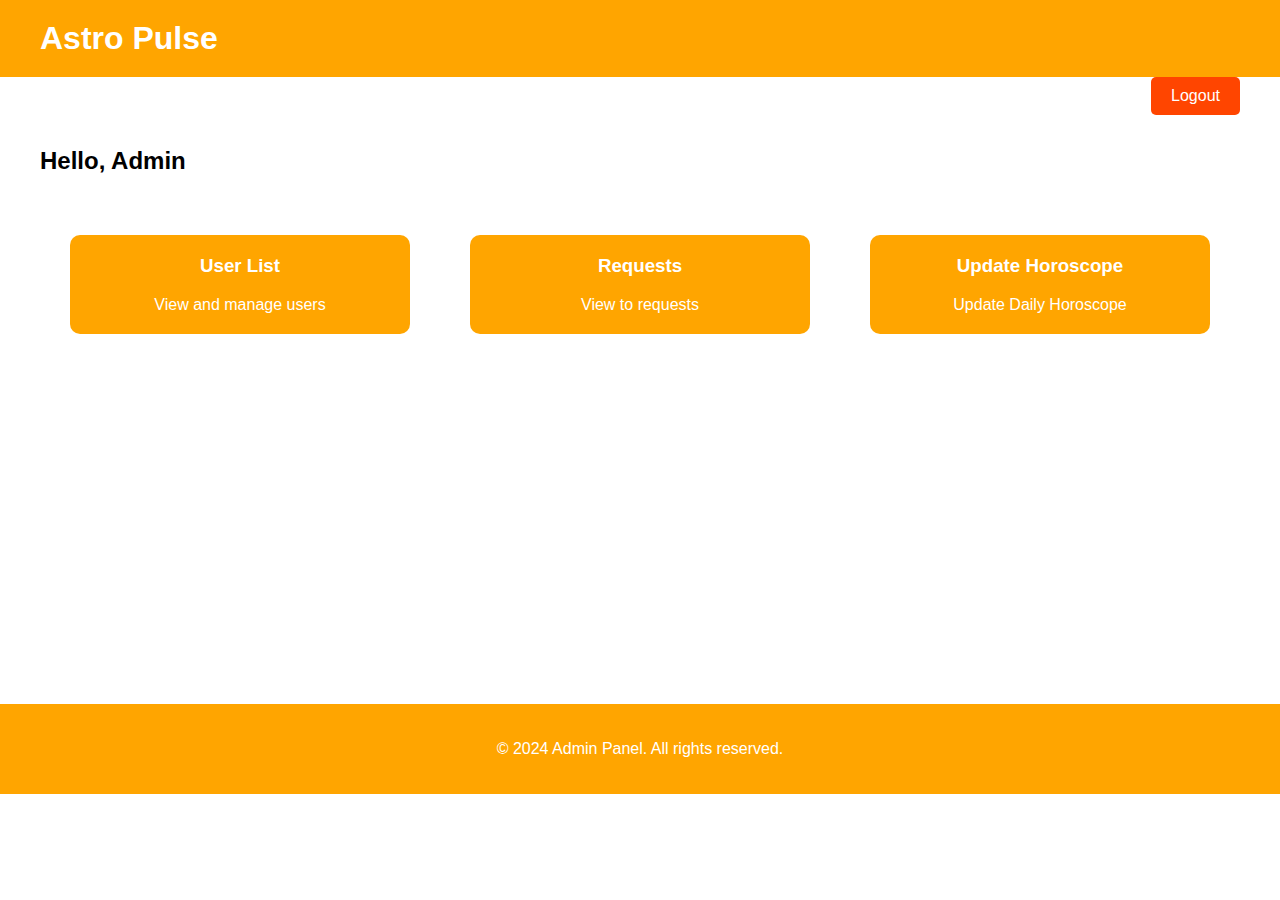
<file: php based astrology website/Astropulse/admin.html>
<!DOCTYPE html>
<html lang="en">
<head>
<meta charset="UTF-8">
<meta name="viewport" content="width=device-width, initial-scale=1.0">
<title>Admin Home</title>
<link rel="stylesheet" href="admin.css">
</head>
<body>
    <header class="header">
        <div class="container">
            <h1 class="logo">Astro Pulse</h1>
            <a href="login.html" class="logout-btn">Logout</a> <!-- Logout button -->
        </div>
    </header>
    <div class="content">
        <div class="container">
            <h2>Hello, Admin</h2>
            <div class="blocks">
                <div class="block" onclick="location.href='user.php';">
                    <h3>User List</h3>
                    <p>View and manage users</p>
                </div>
                <div class="block" onclick="location.href='req.php';">
                    <h3>Requests</h3>
                    <p>View to requests</p>
                </div>
                <div class="block" onclick="location.href='update.php';">
                    <h3>Update Horoscope</h3>
                    <p>Update Daily Horoscope</p>
                </div>
            </div>
        </div>
    </div>
    <footer class="footer">
        <div class="container">
            <p>&copy; 2024 Admin Panel. All rights reserved.</p>
        </div>
    </footer>
</body>
</html>
</file>
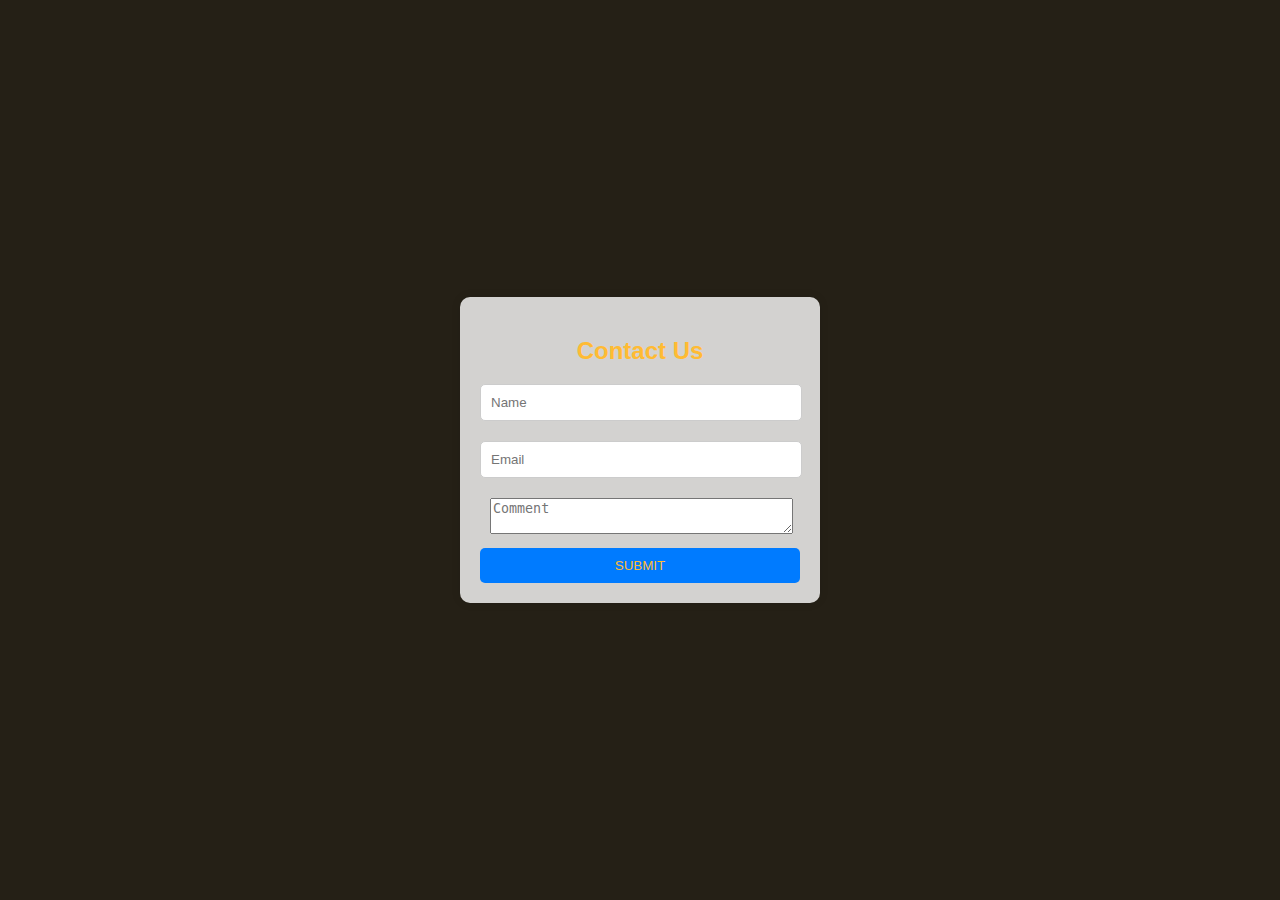
<file: php based astrology website/Astropulse/contact.html>
<!DOCTYPE html>
<html lang="en">
<head>
<meta charset="UTF-8">
<meta name="viewport" content="width=device-width, initial-scale=1.0">
<title>Contact Us</title>
<link rel="stylesheet" href="styles.css">
</head>
<body>
    <div class="wrapper">
        <h2 style="text-align: center;">Contact Us</h2>
        <!-- <div id="message"></div> -->
        <form method="post" action="submit.php">      
        <div class="input-box"><input name="name" type="text" class="feedback-input" placeholder="Name" />  </div>
          <div class="input-box"><input name="email" type="text"  placeholder="Email" /></div>
           <div class="text"><textarea name="text" class="feedback-input" placeholder="Comment" style="width: 99%;"></textarea></div> 
            
            <input type="submit" value="SUBMIT" class="btn" />
        </form>
    </div>
</body>
</html>
</file>
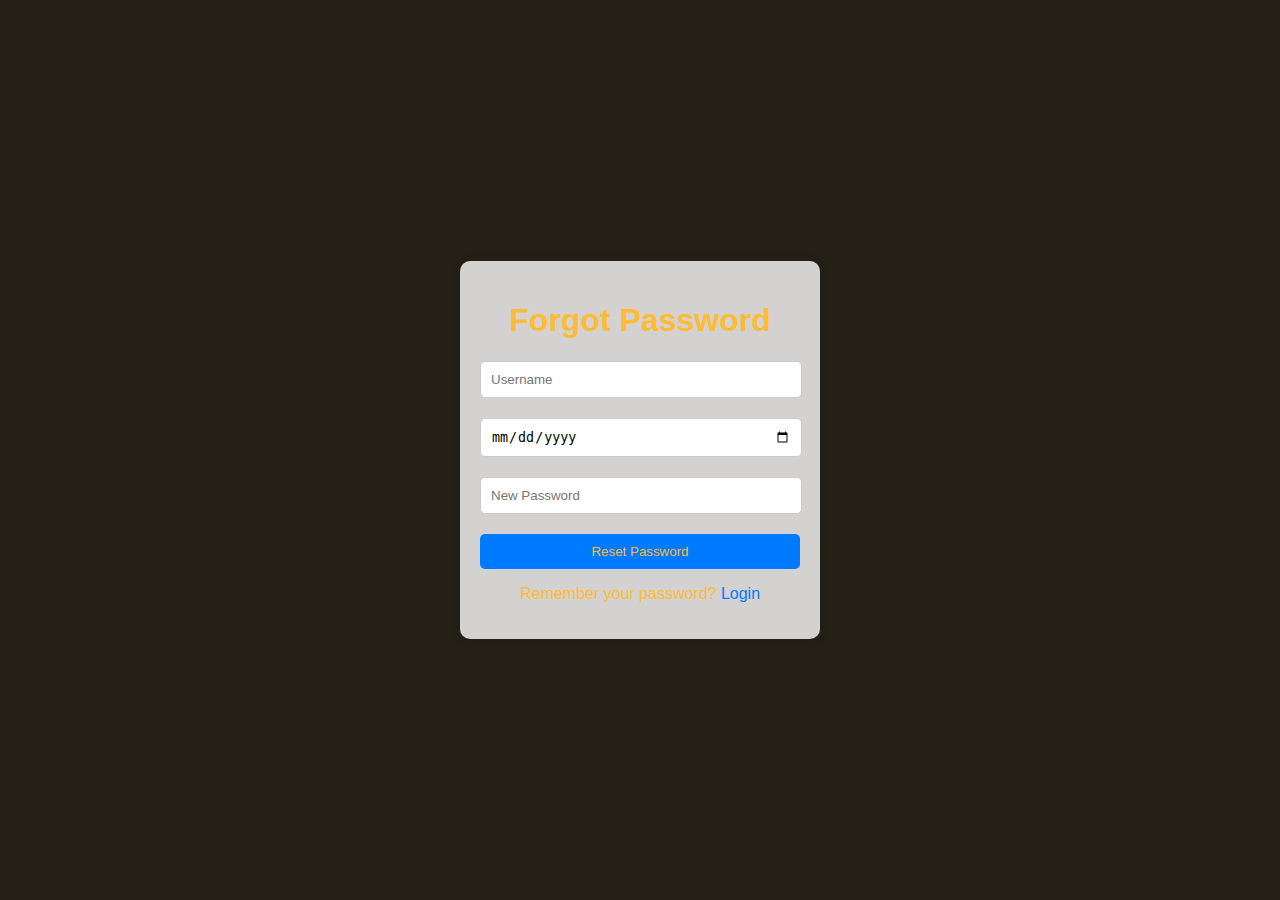
<file: php based astrology website/Astropulse/forgot_password.html>
<!DOCTYPE html>
<html>
<head>
    <meta charset="utf-8">
    <meta name="viewport" content="width=device-width, initial-scale=1">
    <title>Forgot Password</title>
    <link rel="stylesheet" type="text/css" href="styles.css">
    <script src="validate_forgot_password.js"></script>
</head>
<body>
    <div class="wrapper">
        <form action="fp.php" method="post" onsubmit="return validateForm()">
            <h1>Forgot Password</h1>
            
            <div class="input-box">
                <input type="text" id="username" name="username" placeholder="Username" required>
            </div>

            <div class="input-box">
                <input type="date" id="dob" name="dob" placeholder="Date of Birth" required>
            </div>

            <div class="input-box">
                <input type="password" id="new_password" name="new_password" placeholder="New Password" required>
            </div>
            
            <button type="submit" class="btn">Reset Password</button>
            <div class="login-link">
                <p>Remember your password? <a href="login.html">Login</a></p>
            </div>
        </form>
    </div>
</body>
</html>
</file>
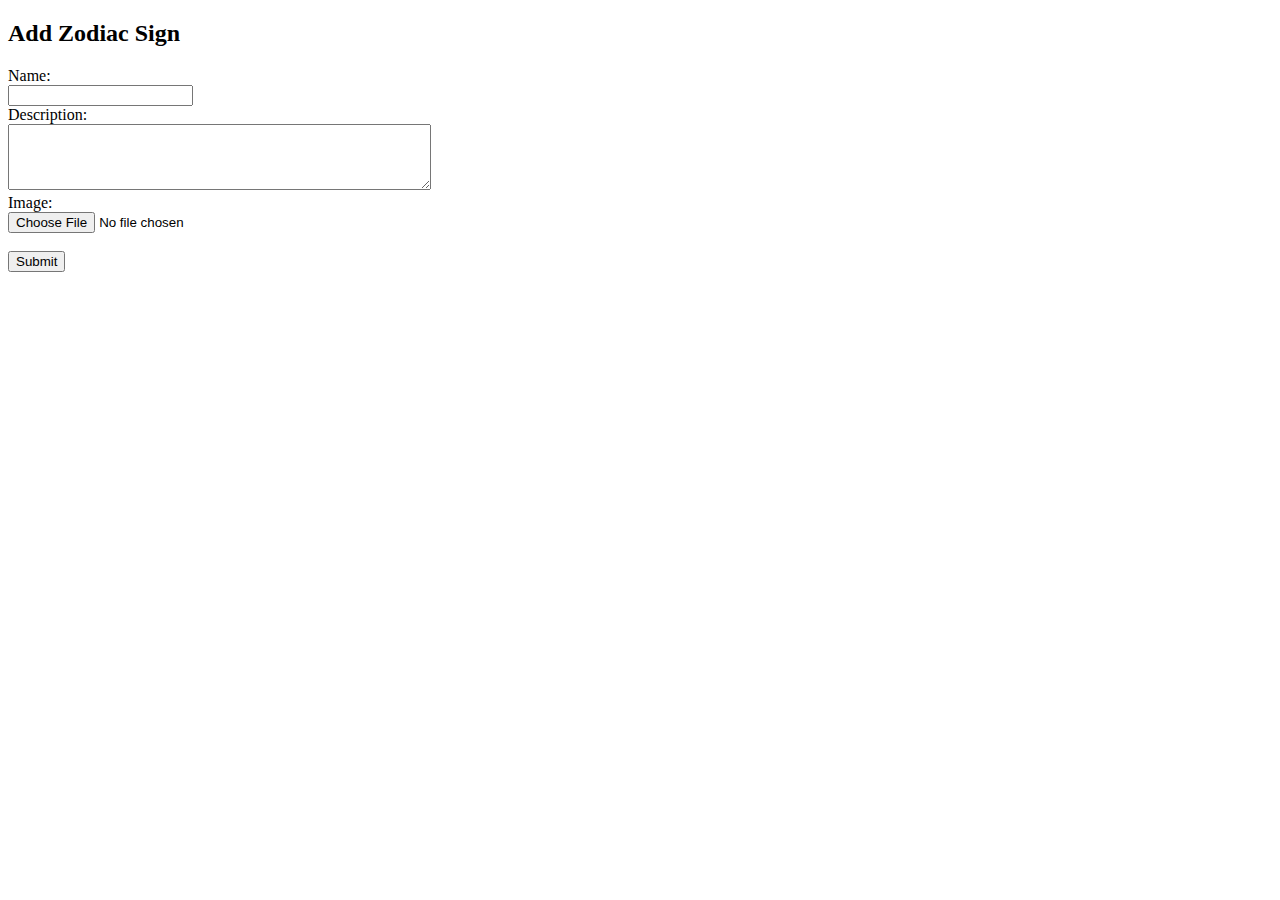
<file: php based astrology website/Astropulse/image.html>
<!DOCTYPE html>
<html lang="en">
<head>
    <meta charset="UTF-8">
    <meta name="viewport" content="width=device-width, initial-scale=1.0">
    <title>Add Zodiac Sign</title>
</head>
<body>
    <h2>Add Zodiac Sign</h2>
    <form action="image.php" method="post" enctype="multipart/form-data">
        <label for="name">Name:</label><br>
        <input type="text" id="name" name="name"><br>
        <label for="description">Description:</label><br>
        <textarea id="description" name="description" rows="4" cols="50"></textarea><br>
        <label for="image">Image:</label><br>
        <input type="file" id="image" name="image"><br><br>
        <input type="submit" value="Submit">
    </form>
</body>
</html>
</file>
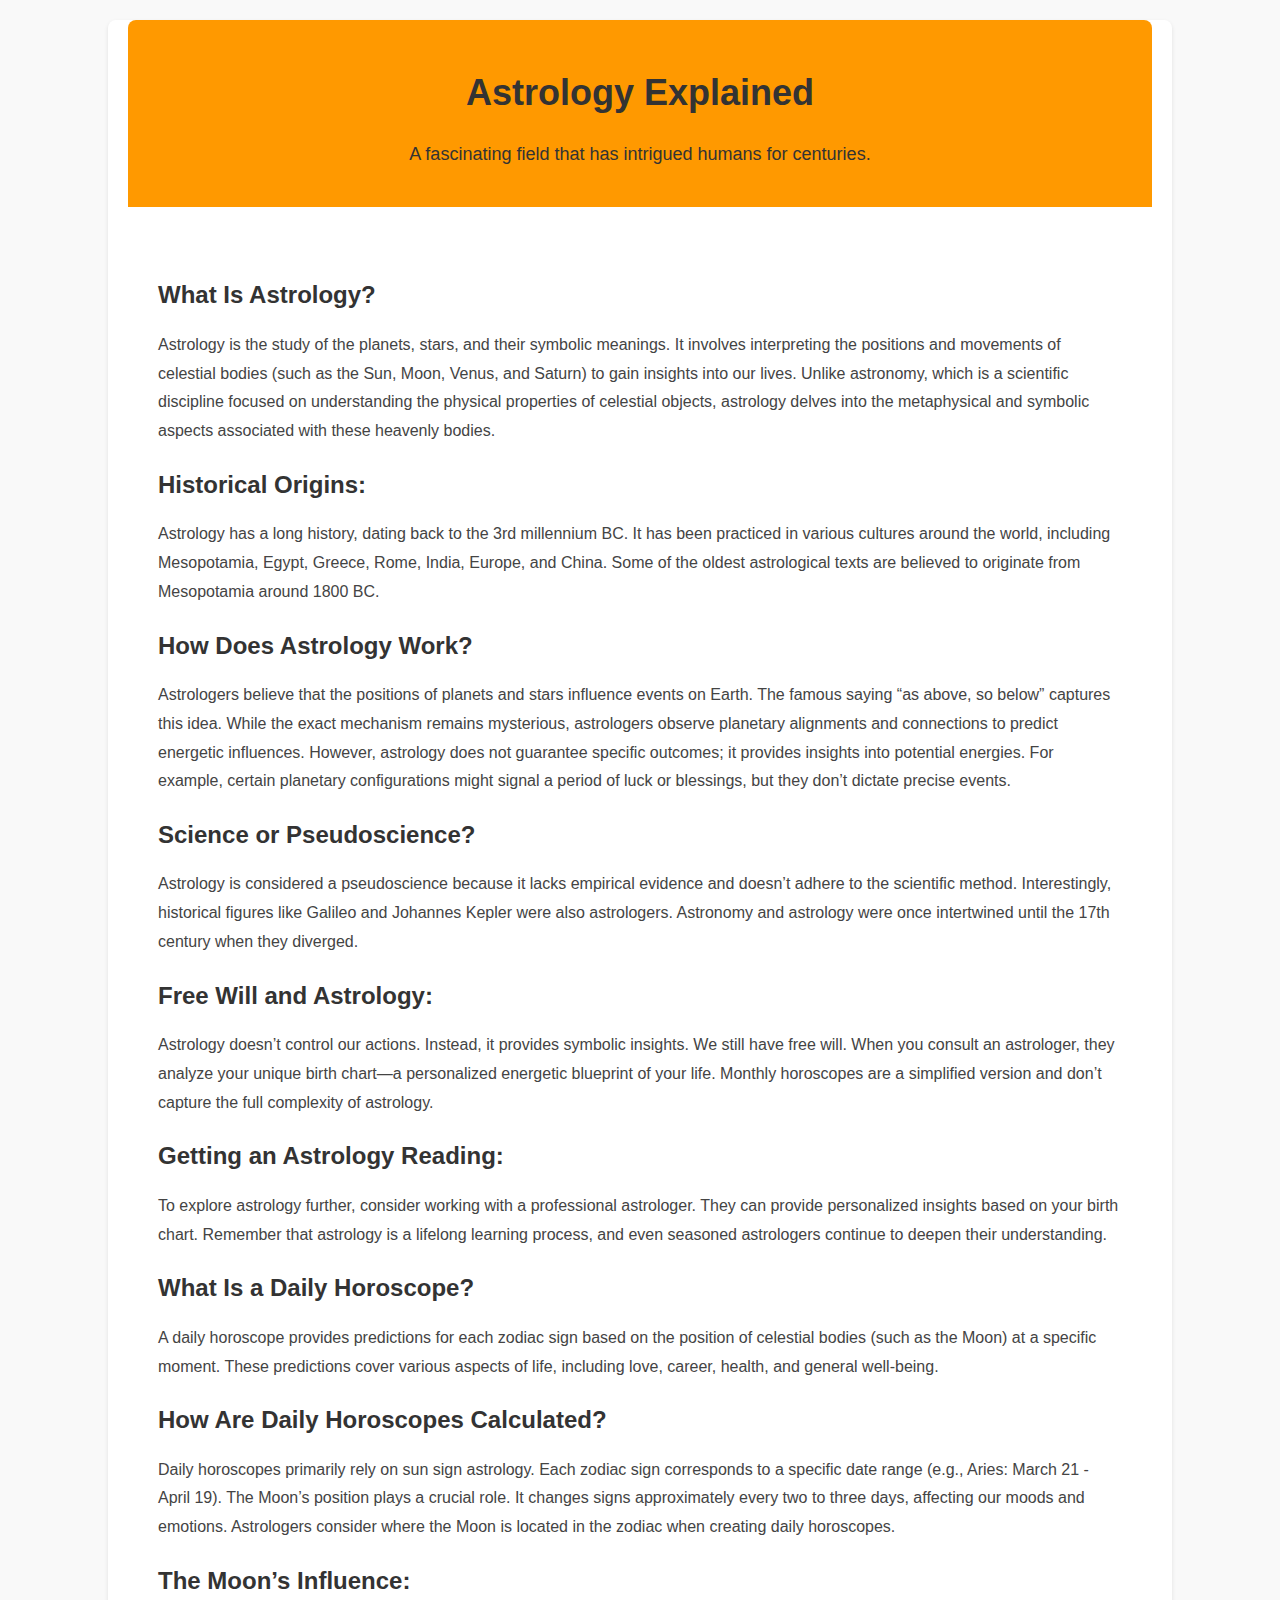
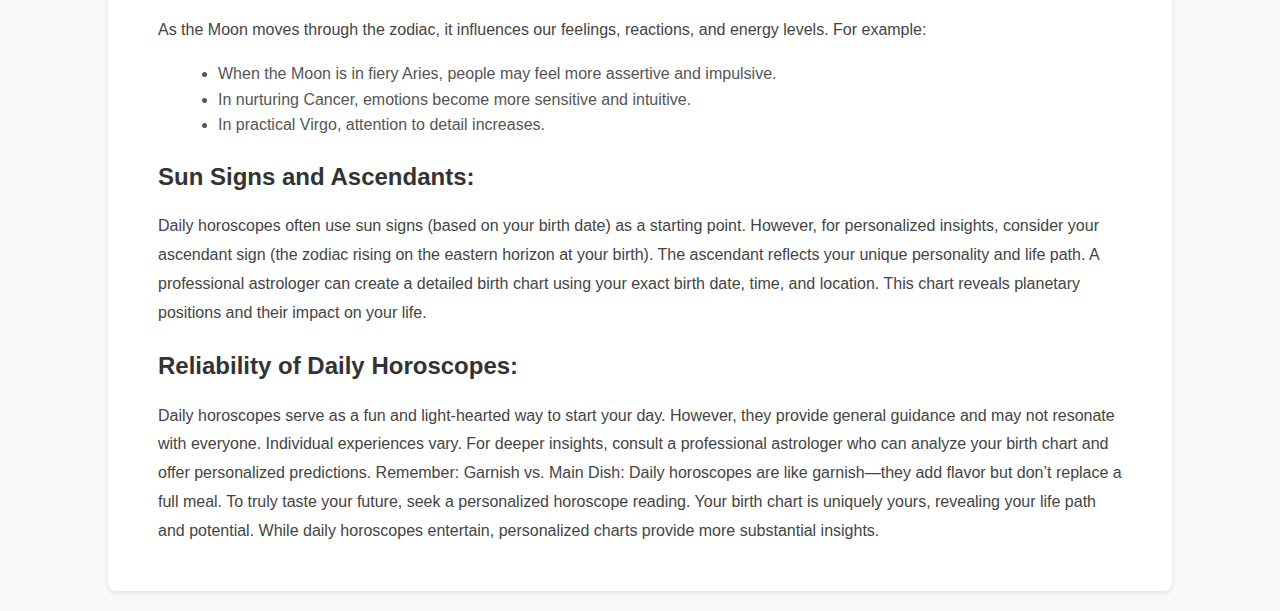
<file: php based astrology website/Astropulse/know_astrology.html>
<!DOCTYPE html>
<html lang="en">
<head>
    <meta charset="UTF-8">
    <meta name="viewport" content="width=device-width, initial-scale=1.0">
    <title>Astrology Explained</title>
    <style>
        body {
            font-family: Arial, sans-serif;
            margin: 0;
            padding: 0;
            background-color: #f9f9f9;
            color: #333;
            line-height: 1.6;
        }
        .container {
            width: 80%;
            margin: 20px auto;
            padding: 0 20px;
            background-color: #fff;
            border-radius: 8px;
            box-shadow: 0 2px 4px rgba(0, 0, 0, 0.1);
        }
        .header {
            text-align: center;
            margin-bottom: 20px;
            background-color: #f90;
            border-top-left-radius: 8px;
            border-top-right-radius: 8px;
            padding: 20px;
            color: #f90;
        }
        .header h1 {
            font-size: 36px;
            margin-bottom: 10px;
            color: #333; /* Dark color for header */
        }
        .header p {
            font-size: 18px;
            color: #333;
        }
        .content {
            padding: 30px;
        }
        .content h2 {
            font-size: 24px;
            margin-bottom: 15px;
            color: #333; /* Dark color for headings */
        }
        .content p {
            font-size: 16px;
            margin-bottom: 15px;
            line-height: 1.8;
            color: #444; /* Slightly darker color for paragraphs */
        }
        .content ul {
            list-style-type: disc;
            margin-left: 20px;
            margin-bottom: 15px;
            color: #555; /* Slightly darker color for lists */
        }
    </style>
</head>
<body>

<div class="container">
    <div class="header">
        <h1>Astrology Explained</h1>
        <p>A fascinating field that has intrigued humans for centuries.</p>
    </div>
    
    <div class="content">
        <h2>What Is Astrology?</h2>
        <p>Astrology is the study of the planets, stars, and their symbolic meanings. It involves interpreting the positions and movements of celestial bodies (such as the Sun, Moon, Venus, and Saturn) to gain insights into our lives. Unlike astronomy, which is a scientific discipline focused on understanding the physical properties of celestial objects, astrology delves into the metaphysical and symbolic aspects associated with these heavenly bodies.</p>
        
        <h2>Historical Origins:</h2>
        <p>Astrology has a long history, dating back to the 3rd millennium BC. It has been practiced in various cultures around the world, including Mesopotamia, Egypt, Greece, Rome, India, Europe, and China. Some of the oldest astrological texts are believed to originate from Mesopotamia around 1800 BC.</p>
        
        <h2>How Does Astrology Work?</h2>
        <p>Astrologers believe that the positions of planets and stars influence events on Earth. The famous saying “as above, so below” captures this idea. While the exact mechanism remains mysterious, astrologers observe planetary alignments and connections to predict energetic influences. However, astrology does not guarantee specific outcomes; it provides insights into potential energies. For example, certain planetary configurations might signal a period of luck or blessings, but they don’t dictate precise events.</p>
        
        <h2>Science or Pseudoscience?</h2>
        <p>Astrology is considered a pseudoscience because it lacks empirical evidence and doesn’t adhere to the scientific method. Interestingly, historical figures like Galileo and Johannes Kepler were also astrologers. Astronomy and astrology were once intertwined until the 17th century when they diverged.</p>
        
        <h2>Free Will and Astrology:</h2>
        <p>Astrology doesn’t control our actions. Instead, it provides symbolic insights. We still have free will. When you consult an astrologer, they analyze your unique birth chart—a personalized energetic blueprint of your life. Monthly horoscopes are a simplified version and don’t capture the full complexity of astrology.</p>
        
        <h2>Getting an Astrology Reading:</h2>
        <p>To explore astrology further, consider working with a professional astrologer. They can provide personalized insights based on your birth chart. Remember that astrology is a lifelong learning process, and even seasoned astrologers continue to deepen their understanding.</p>
        <h2>What Is a Daily Horoscope?</h2>
        <p>A daily horoscope provides predictions for each zodiac sign based on the position of celestial bodies (such as the Moon) at a specific moment. These predictions cover various aspects of life, including love, career, health, and general well-being.</p>
        
        <h2>How Are Daily Horoscopes Calculated?</h2>
        <p>Daily horoscopes primarily rely on sun sign astrology. Each zodiac sign corresponds to a specific date range (e.g., Aries: March 21 - April 19). The Moon’s position plays a crucial role. It changes signs approximately every two to three days, affecting our moods and emotions. Astrologers consider where the Moon is located in the zodiac when creating daily horoscopes.</p>
        
        <h2>The Moon’s Influence:</h2>
        <p>As the Moon moves through the zodiac, it influences our feelings, reactions, and energy levels. For example:</p>
        <ul>
            <li>When the Moon is in fiery Aries, people may feel more assertive and impulsive.</li>
            <li>In nurturing Cancer, emotions become more sensitive and intuitive.</li>
            <li>In practical Virgo, attention to detail increases.</li>
        </ul>
        
        <h2>Sun Signs and Ascendants:</h2>
        <p>Daily horoscopes often use sun signs (based on your birth date) as a starting point. However, for personalized insights, consider your ascendant sign (the zodiac rising on the eastern horizon at your birth). The ascendant reflects your unique personality and life path. A professional astrologer can create a detailed birth chart using your exact birth date, time, and location. This chart reveals planetary positions and their impact on your life.</p>
        
        <h2>Reliability of Daily Horoscopes:</h2>
        <p>Daily horoscopes serve as a fun and light-hearted way to start your day. However, they provide general guidance and may not resonate with everyone. Individual experiences vary. For deeper insights, consult a professional astrologer who can analyze your birth chart and offer personalized predictions. Remember: Garnish vs. Main Dish: Daily horoscopes are like garnish—they add flavor but don’t replace a full meal. To truly taste your future, seek a personalized horoscope reading. Your birth chart is uniquely yours, revealing your life path and potential. While daily horoscopes entertain, personalized charts provide more substantial insights.</p>
    </div>
</div>

</body>
</html>
</file>
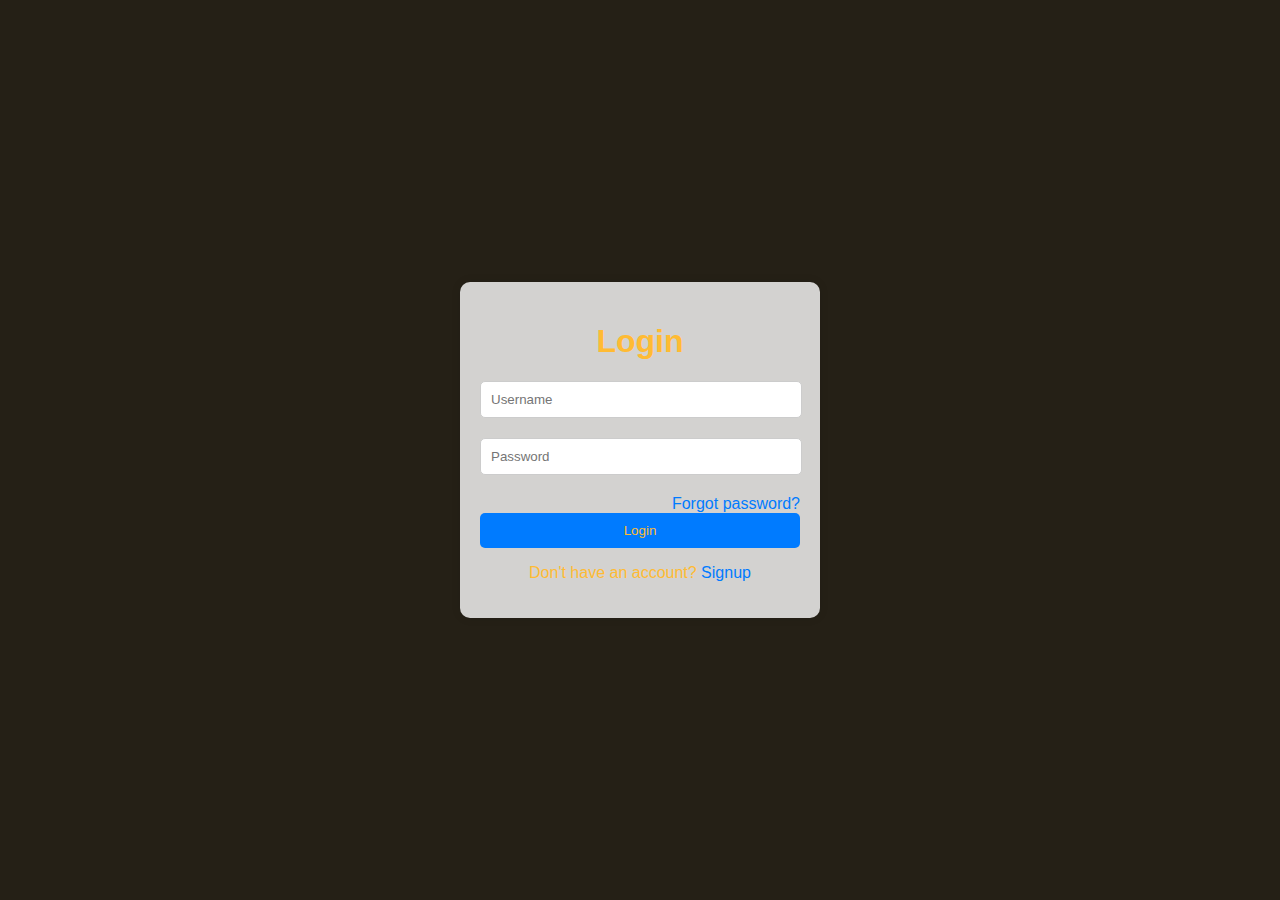
<file: php based astrology website/Astropulse/login.html>
<!-- <!DOCTYPE html>
<html>
<head>
    <meta charset="utf-8">
    <meta name="viewport" content="width=device-width, initial-scale=1">
    <title>Login</title>
    <link rel="stylesheet" type="text/css" href="style.css">
</head>
<body>
    <div class="wrapper">
        <form action="login.php" method="post" onsubmit="return validateForm()">
            <h1>Login</h1>
            
            <div class="input-box">
                <input type="text" id="username" name="username" placeholder="Username" required>
            </div>
            
            <div class="input-box">
                <input type="password" id="password" name="password" placeholder="Password" required>
            </div>

            <div class="forgot-password">
                <a href="forgot_password.html">Forgot password?</a>
            </div>
            
            <button type="submit" class="btn">Login</button>
            <div class="register-link">
                <p>Don't have an account? <a href="register.html">Signup</a></p>
            </div>
        </form>
    </div>

   
</body>
</html> -->
<!DOCTYPE html>
<html>
<head>
    <meta charset="utf-8">
    <meta name="viewport" content="width=device-width, initial-scale=1">
    <title>Login</title>
    <link rel="stylesheet" type="text/css" href="styles.css">
    <script src="login_validation.js"></script>
</head>
<body>
    <div class="wrapper">
        <form action="l.php" method="post" onsubmit="return validateForm()">
            <h1>Login</h1>
            
            <div class="input-box">
                <input type="text" id="username" name="username" placeholder="Username" required>
            </div>
            
            <div class="input-box">
                <input type="password" id="password" name="password" placeholder="Password" required>
            </div>

            <div class="forgot-password">
                <a href="forgot_password.html">Forgot password?</a>
            </div>
            
            <button type="submit" class="btn">Login</button>
            <div class="register-link">
                <p>Don't have an account? <a href="register.html">Signup</a></p>
            </div>
        </form>
    </div>
</body>
</html>
</file>
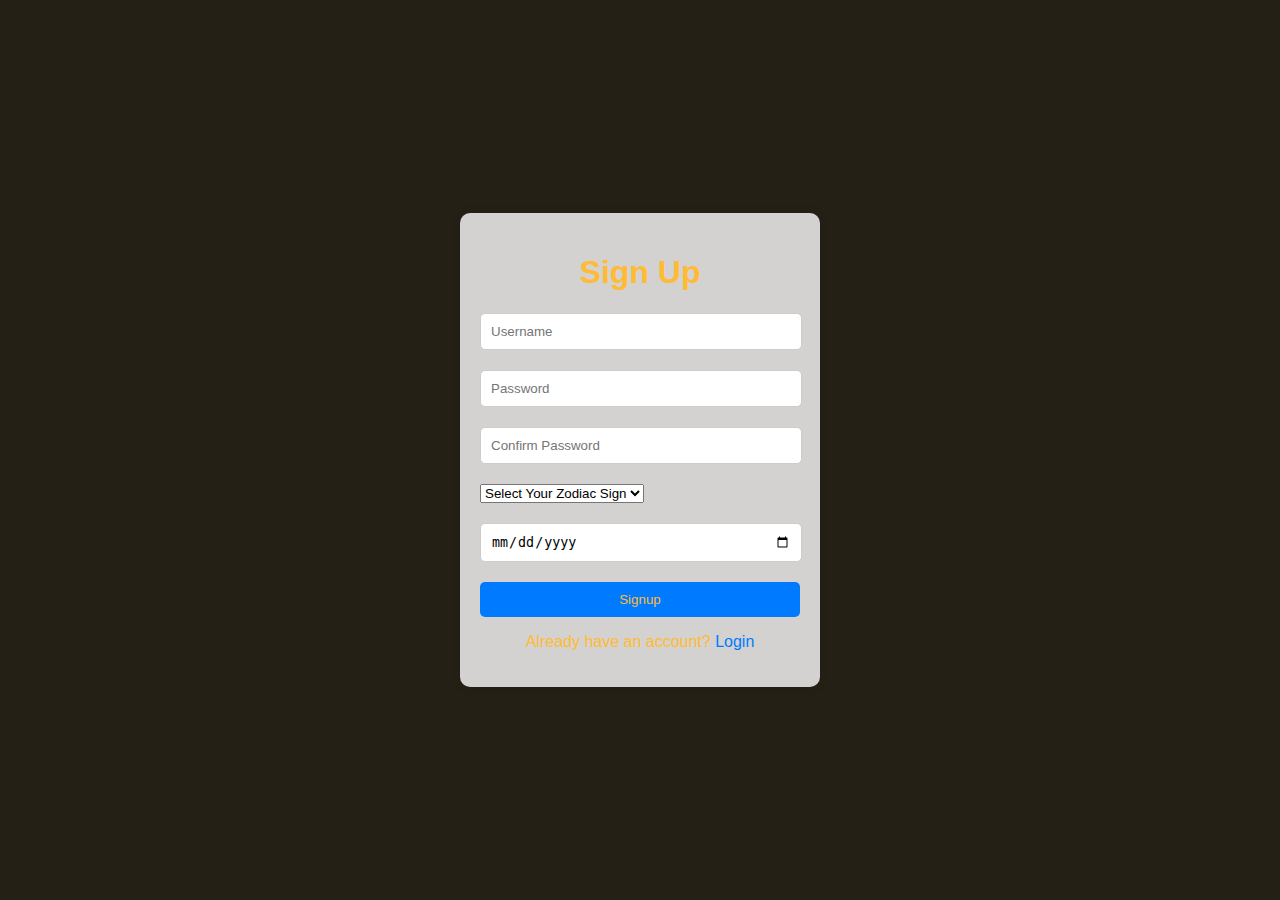
<file: php based astrology website/Astropulse/register.html>
<!-- <!DOCTYPE html>
<html>
<head>
    <meta charset="utf-8">
    <meta name="viewport" content="width=device-width, initial-scale=1">
    <title>Signup</title>
    <link rel="stylesheet" type="text/css" href="styles.css">
    <script src="register.js"></script>
</head>
<body>
    <div class="wrapper">
        <form action="r.php" method="post" onsubmit="return validateForm()">
            <h1>Sign Up</h1>
            
            <div class="input-box">
                <input type="text" id="username" name="username" placeholder="Username" required>
            </div>
            
            <div class="input-box">
                <input type="password" id="password" name="password" placeholder="Password" required>
            </div>
            
            <div class="input-box">
                <input type="password" id="confirmPassword" name="confirmPassword" placeholder="Confirm Password" required>
            </div>

            <div class="input-box">
                <select id="zodiacSign" name="zodiacSign" required>
                    <option value="" disabled selected>Select Your Zodiac Sign</option>
                    <option value="Aries">Aries</option>
                    <option value="Taurus">Taurus</option>
                    <option value="Gemini">Gemini</option>
                    <option value="Cancer">Cancer</option>
                    <option value="Leo">Leo</option>
                    <option value="Virgo">Virgo</option>
                    <option value="Libra">Libra</option>
                    <option value="Scorpio">Scorpio</option>
                    <option value="Sagittarius">Sagittarius</option>
                    <option value="Capricorn">Capricorn</option>
                    <option value="Aquarius">Aquarius</option>
                    <option value="Pisces">Pisces</option>
                </select>
            </div>
            
            <div class="input-box">
                <input type="date" id="dob" name="dob" placeholder="DOB" required>
            </div>
            
            <button type="submit" class="btn">Signup</button>
            <div class="register-link">
                <p>Already have an account? <a href="login.html">Login</a></p>
            </div>

            
            <div id="error" class="error"></div>
        </form>
    </div>
</body>
</html> -->
<!DOCTYPE html>
<html>
<head>
    <meta charset="utf-8">
    <meta name="viewport" content="width=device-width, initial-scale=1">
    <title>Signup</title>
    <link rel="stylesheet" type="text/css" href="styles.css">
</head>
<body>
    <div class="wrapper">
        <form action="r.php" method="post" onsubmit="return validateForm()">
            <h1>Sign Up</h1>
            
            <div class="input-box">
                <input type="text" id="username" name="username" placeholder="Username" required>
            </div>
            
            <div class="input-box">
                <input type="password" id="password" name="password" placeholder="Password" required>
            </div>
            
            <div class="input-box">
                <input type="password" id="confirmPassword" name="confirmPassword" placeholder="Confirm Password" required>
            </div>

            <div class="input-box">
                <select id="zodiacSign" name="zodiacSign" required>
                    <option value="" disabled selected>Select Your Zodiac Sign</option>
                    <option value="Aries">Aries</option>
                    <option value="Taurus">Taurus</option>
                    <option value="Gemini">Gemini</option>
                    <option value="Cancer">Cancer</option>
                    <option value="Leo">Leo</option>
                    <option value="Virgo">Virgo</option>
                    <option value="Libra">Libra</option>
                    <option value="Scorpio">Scorpio</option>
                    <option value="Sagittarius">Sagittarius</option>
                    <option value="Capricorn">Capricorn</option>
                    <option value="Aquarius">Aquarius</option>
                    <option value="Pisces">Pisces</option>
                </select>
            </div>
            
            <div class="input-box">
                <input type="date" id="dob" name="dob" placeholder="DOB" required>
            </div>
            
            <button type="submit" class="btn">Signup</button>
            <div class="register-link">
                <p>Already have an account? <a href="login.html">Login</a></p>
            </div>

            <!-- Error message container -->
            <div id="error" class="error"></div>
        </form>
    </div>

    <script>
        function validateForm() {
            var username = document.getElementById("username").value.trim();
            var password = document.getElementById("password").value.trim();
            var confirmPassword = document.getElementById("confirmPassword").value.trim();
            var dob = document.getElementById("dob").value.trim();
            var zodiacSign = document.getElementById("zodiacSign").value.trim();
    
            var errors = [];
    
            if (username === "") {
                errors.push("Username is required");
            } else if (!/^[a-zA-Z0-9]{5,}$/.test(username)) {
                errors.push("Username must contain at least 5 characters and consist of letters, numbers");
            }
    
            if (password === "") {
                errors.push("Password is required");
            } else if (!/^(?=.*[a-z])(?=.*[A-Z])(?=.*\d)(?=.*[@$!%*?&])[A-Za-z\d@$!%*?&]{8,}$/.test(password)) {
                errors.push("Password must be at least 8 characters long and contain at least one uppercase letter, one lowercase letter, one number, and one special character");
            }
    
            if (confirmPassword === "") {
                errors.push("Confirm password is required");
            } else if (password !== confirmPassword) {
                errors.push("Passwords do not match");
            }
    
            if (dob === "") {
                errors.push("Date of birth is required");
            }
    
            if (zodiacSign === "") {
                errors.push("Zodiac sign is required");
            }
    
            if (errors.length > 0) {
                // Show alerts for each error
                errors.forEach(function(error) {
                    alert(error);
                });
                return false;
            }
    
            return true;
        }
    </script>
    
</body>
</html>
</file>
<file: php based astrology website/Astropulse/admin.css>
body {
    margin: 0;
    padding: 0;
    font-family: Arial, sans-serif;
}

.container {
    max-width: 1200px;
    margin: 0 auto;
    padding: 0 20px;
}

.header {
    background-color: #FFA500;
    padding: 20px 0;
}

.logo {
    margin: 0;
    color: #FFF;
}

.content {
    padding: 50px 0;
}

.blocks {
    margin-top: 5%;
    display: flex;
    justify-content: space-around;
    align-items: center;
}

.block {
    width: 300px;
    padding: 20px;
    background-color: #FFA500;
    border-radius: 10px;
    text-align: center;
    cursor: pointer;
}

.block h3 {
    margin-top: 0;
    color: #FFF;
}

.block p {
    margin-bottom: 0;
    color: #FFF;
}

.footer {
    margin-top: 25%;
    background-color: #FFA500;
    padding: 20px 0;
    text-align: center;
    color: #FFF;
}
/* Add this CSS to position the logout button */
.logout-btn {
    color: #FFF;
    text-decoration: none;
    font-size: 16px;
    float: right; /* Float the button to the right */
    margin-top: 20px;
    padding: 10px 20px;
    background-color: #FF4500;
    border-radius: 5px;
}

.logout-btn:hover {
    background-color: #FFF500;
}
</file>
<file: php based astrology website/Astropulse/styles.css>
/* styles.css */
body {
    font-family: Arial, sans-serif;
    margin: 0;
    padding: 0;
    display: flex;
    justify-content: center;
    align-items: center;
    height: 100vh;
    background-color: #252016;
    color: #ffbb33;
}

.wrapper {
    width: 25%;
    padding: 20px;
    border-radius: 10px;
    box-shadow: 0 0 10px rgba(0, 0, 0, 0.1);
    background-color: rgba(255, 255, 255, 0.8);
}

h1 {
    text-align: center;
    color: #333;
    color: #ffbb33;
}

.input-box {
    margin-bottom: 20px;
    margin-right: 20px;
}

.input-box input {
    width: 100%;
    padding: 10px;
    border: 1px solid #ccc;
    border-radius: 5px;
    outline: none;
}

.btn {
    width: 100%;
    padding: 10px;
    background-color: #007bff;
    border: none;
    border-radius: 5px;
    color: #fff;
    color: #ffbb33;
    cursor: pointer;
}

.btn:hover {
    background-color: #0056b3;
}

.register-link {
    text-align: center;
}

.register-link a {
    color: #007bff;
    
    text-decoration: none;
}

.register-link a:hover {
    text-decoration: underline;
}

.error {
    color: red;
    text-align: center;
    margin-top: 10px;
}
.login-link {
    text-align: center;
}

.login-link a {
    color: #007bff;
    text-decoration: none;
}

.login-link a:hover {
    text-decoration: underline;
}

.forgot-password {
    text-align: right;
}

.forgot-password a {
    color: #007bff;
    text-decoration: none;
}

.forgot-password a:hover {
    text-decoration: underline;
}

.text{
    margin: 10px;
}
</file>
<file: php based astrology website/Astropulse/style.css>
/* style.css */

body {
    font-family: Arial, sans-serif;
    margin: 0;
    padding: 0;
    display: flex;
    justify-content: center;
    align-items: center;
    height: 100vh;
    background-color: #f1f1f1;
    background: url(uni.jpg);
}

.wrapper {
    background-color: #fff;
    width: 25%;
    padding: 20px;
    border-radius: 5px;
    background: transparent;
    /*box-shadow: 0 0 10px rgba(0, 0, 0, 0.1);*/
    backdrop-filter: blur(20px);
}

h1 {
    text-align: center;
    color: #333;
}

.input-box {
    margin-bottom: 20px;
    margin-right: 20px;
}

.input-box input {
    width: 100%;
    padding: 10px;
    border: 1px solid #ccc;
    border-radius: 5px;
    outline: none;
}

.forgot-password {
    text-align: right;
}

.forgot-password a {
    color: #007bff;
    text-decoration: none;
}

.forgot-password a:hover {
    text-decoration: underline;
}

.btn {
    width: 100%;
    padding: 10px;
    background-color: #007bff;
    border: none;
    border-radius: 5px;
    color: #fff;
    cursor: pointer;
}

.btn:hover {
    background-color: #0056b3;
}

.register-link {
    text-align: center;
}

.register-link a {
    color: #007bff;
    text-decoration: none;
}

.register-link a:hover {
    text-decoration: underline;
}

.text{
    width:100%;
}
</file>
